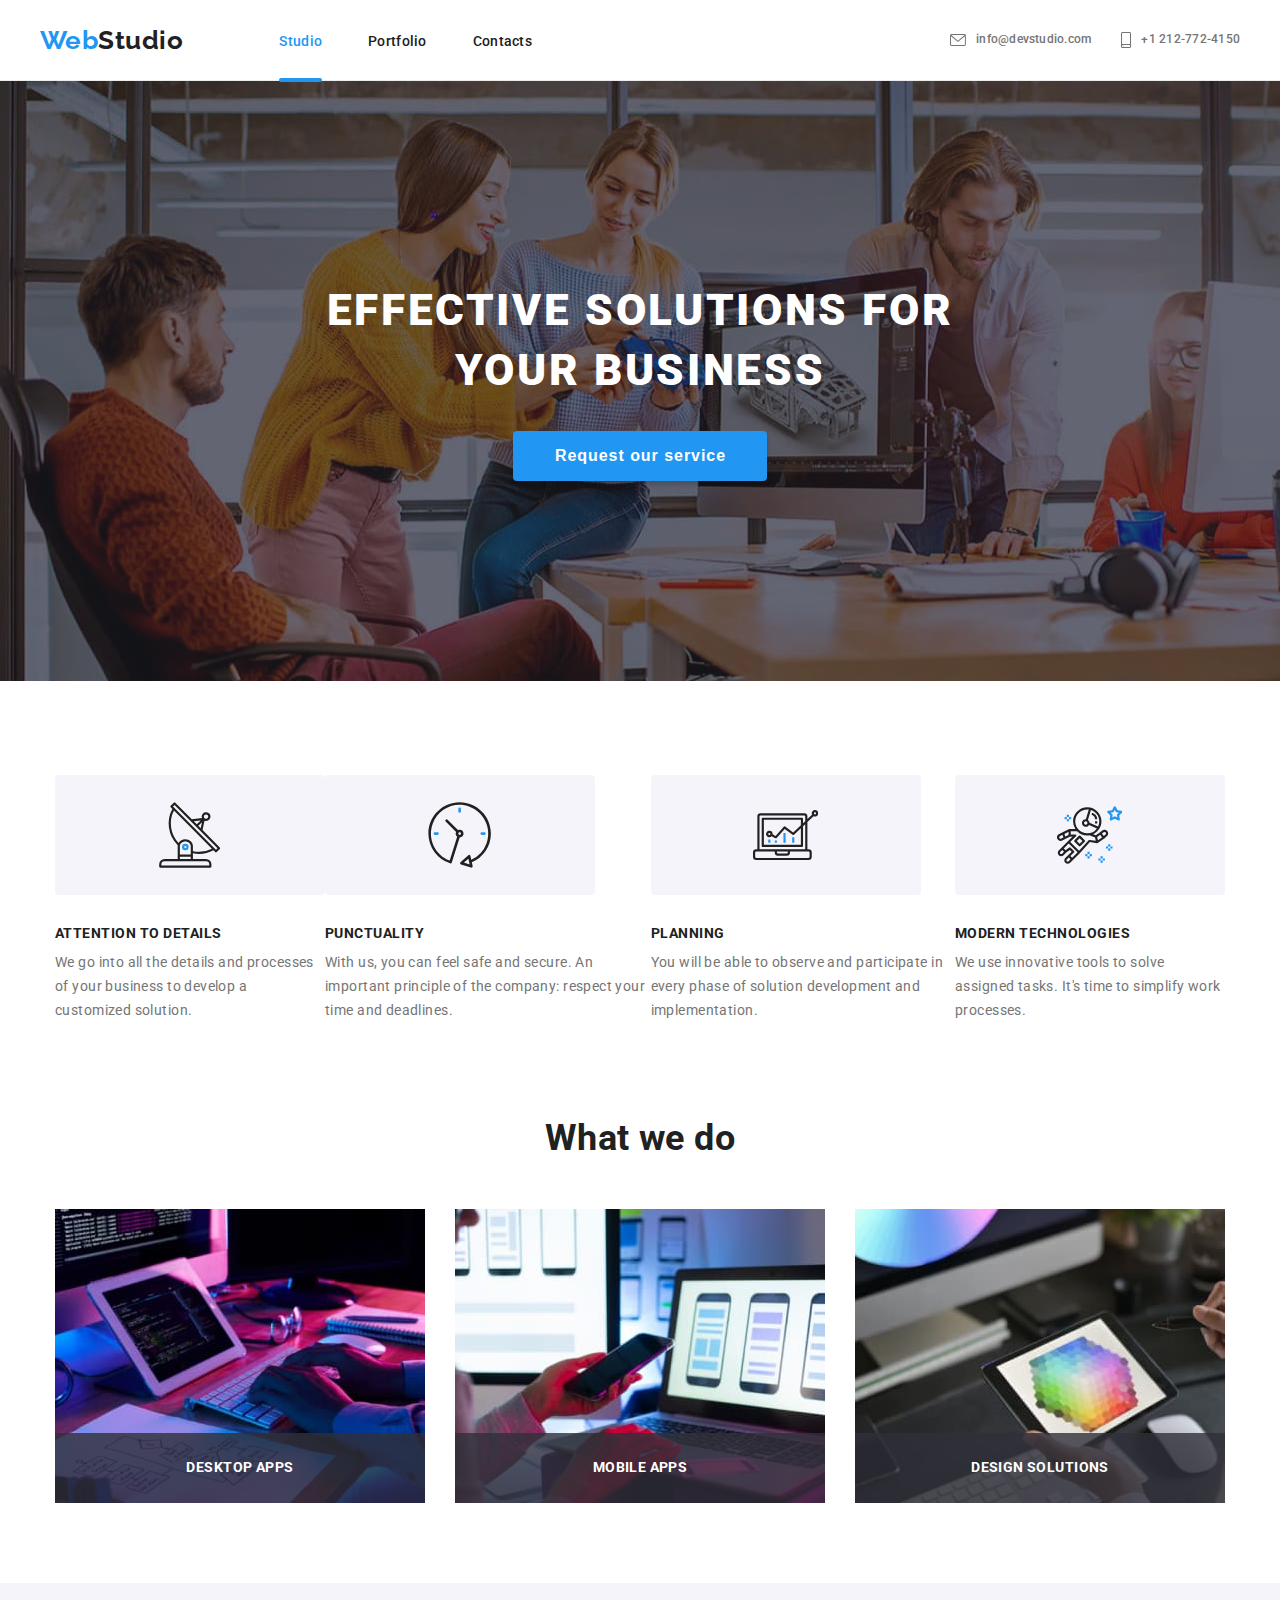
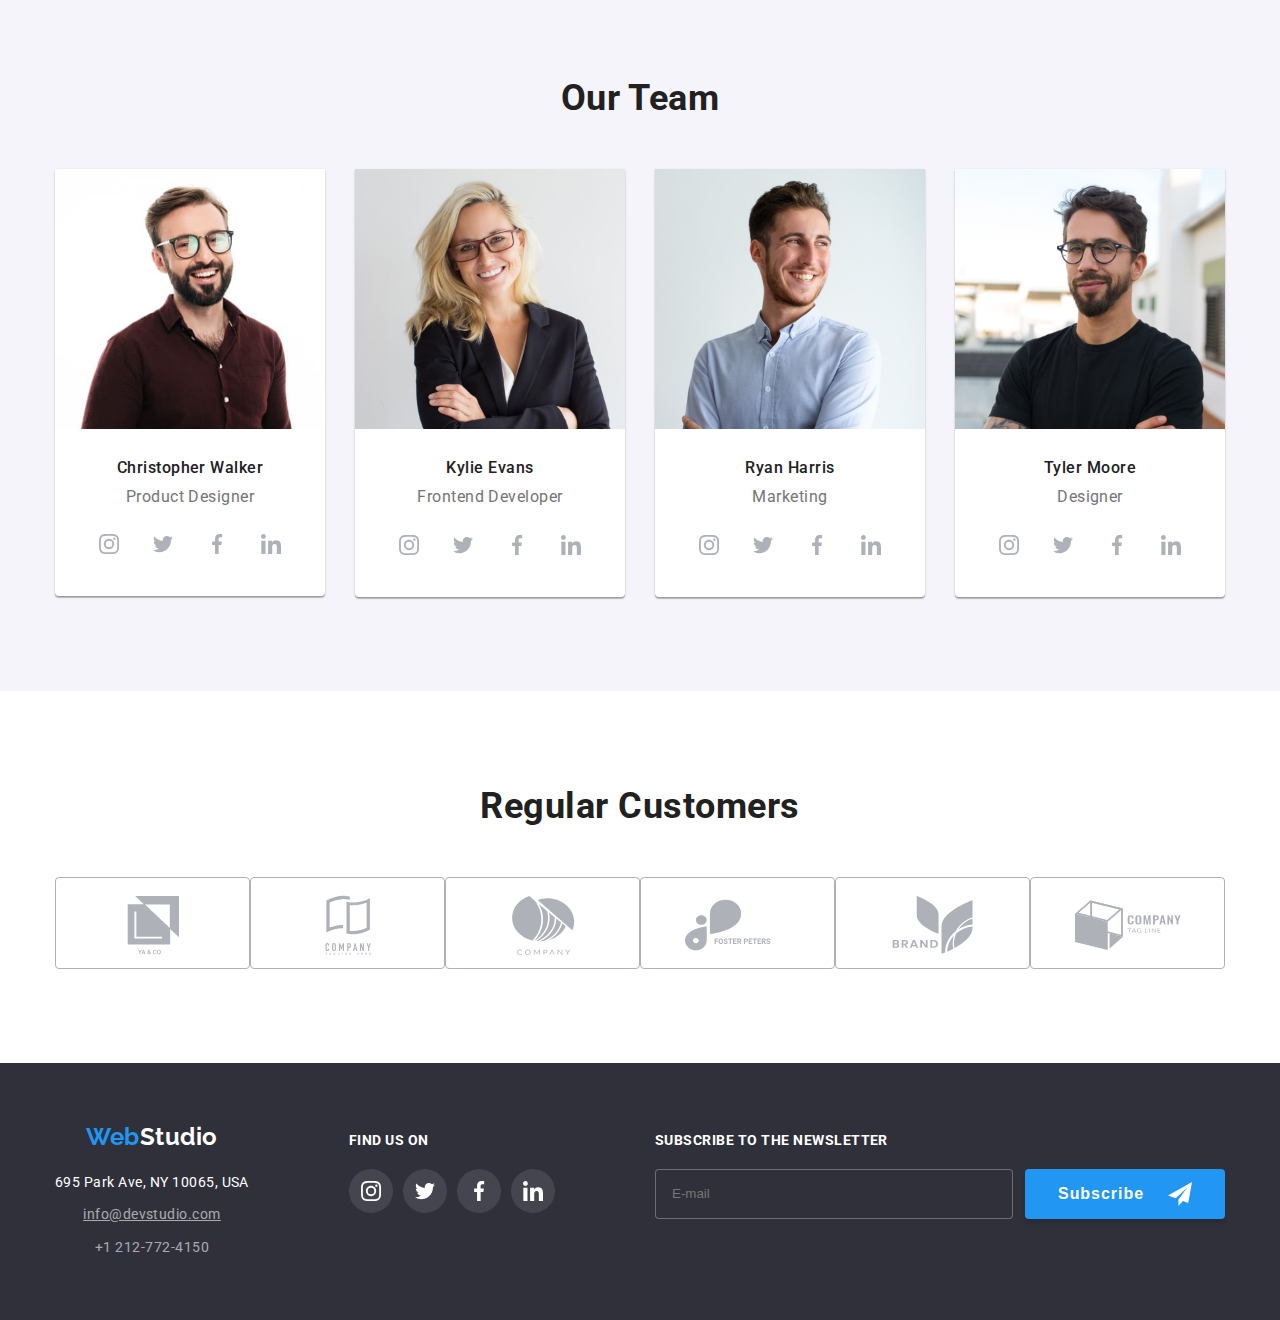
<file: index.html>
<!DOCTYPE html>
<html lang="pl">
  <head>
    <meta charset="UTF-8" />
    <meta http-equiv="X-UA-Compatible" content="IE=edge" />
    <meta name="viewport" content="width=device-width, initial-scale=1.0" />
    <link rel="preconnect" href="https://fonts.googleapis.com" />
    <link rel="preconnect" href="https://fonts.gstatic.com" crossorigin />
    <link
      rel="stylesheet"
      href="https://cdnjs.cloudflare.com/ajax/libs/modern-normalize/1.1.0/modern-normalize.min.css"
      integrity="sha512-wpPYUAdjBVSE4KJnH1VR1HeZfpl1ub8YT/NKx4PuQ5NmX2tKuGu6U/JRp5y+Y8XG2tV+wKQpNHVUX03MfMFn9Q=="
      crossorigin="anonymous"
      referrerpolicy="no-referrer"
    />
    <link
      href="https://fonts.googleapis.com/css2?family=Raleway:wght@700&family=Roboto:wght@400;500;700;900&display=swap"
      rel="stylesheet"
    />

    <title>Main page</title>
    <link rel="stylesheet" href="./css/main.min.css" />
  </head>

  <body>
    <div class="line">
      <header class="page-header display container">
        <a class="logo page-header__logo link" href="./index.html"
          ><span class="logo--accent">Web</span>Studio</a
        >
        <nav class="nav">
          <ul class="page-header__nav nav__list display">
            <li>
              <div class="nav__link--is-active">
                <a class="link nav__link" href="./index.html">Studio</a>
              </div>
            </li>
            <li>
              <a class="link nav__link" href="./portfolio.html">Portfolio</a>
            </li>
            <li>
              <a class="link nav__link" href="#">Contacts</a>
            </li>
          </ul>
        </nav>

        <div class="contacts display page-header__contacts">
          <div>
            <a
              class="contacts__link display link"
              href="mailto:info@devstudio.com"
            >
              <svg class="icon" width="16" height="12">
                <use href="./images/icon.svg#icon-envelope"></use>
              </svg>
              info@devstudio.com</a
            >
          </div>
          <div>
            <a class="contacts__link display link" href="tel:+12127724150">
              <svg class="icon" width="10" height="16">
                <use href="./images/icon.svg#icon-smartphone"></use>
              </svg>
              +1 212-772-4150</a
            >
          </div>
        </div>
      </header>
    </div>

    <main>
      <section class="main-photo">
        <h1 class="main-photo__title">
          EFFECTIVE SOLUTIONS FOR <br />
          YOUR BUSINESS
        </h1>

        <button data-modal-open class="button button__title" type="button">
          <span>Request our service</span>
        </button>
      </section>

      <section class="container section company-features">
        <ul class="display">
          <li>
            <div class="company-features__image">
              <svg width="65.32" height="70">
                <use href="./images/icon.svg#icon-antenna-1"></use>
              </svg>
            </div>
            <h3 class="company-features__title">ATTENTION TO DETAILS</h3>
            <p class="company-features__description">
              We go into all the details and processes of your business to
              develop a customized solution.
            </p>
          </li>
          <li>
            <div class="company-features__image">
              <svg width="65.32" height="70">
                <use href="./images/icon.svg#icon-clock-1"></use>
              </svg>
            </div>
            <h3 class="company-features__title">PUNCTUALITY</h3>
            <p class="company-features__description">
              With us, you can feel safe and secure. An important principle of
              the company: respect your time and deadlines.
            </p>
          </li>
          <li>
            <div class="company-features__image">
              <svg width="65.32" height="70">
                <use href="./images/icon.svg#icon-diagram-1"></use>
              </svg>
            </div>
            <h3 class="company-features__title">PLANNING</h3>
            <p class="company-features__description">
              You will be able to observe and participate in every phase of
              solution development and implementation.
            </p>
          </li>
          <li>
            <div class="company-features__image">
              <svg width="65.32" height="70">
                <use href="./images/icon.svg#icon-astronaut-1"></use>
              </svg>
            </div>
            <h3 class="company-features__title">MODERN TECHNOLOGIES</h3>
            <p class="company-features__description">
              We use innovative tools to solve assigned tasks. It's time to
              simplify work processes.
            </p>
          </li>
        </ul>
      </section>

      <section class="container section specializations">
        <h2 class="section-heading">What we do</h2>
        <ul class="display">
          <li>
            <div class="specializations__item">
              <img
                src="./images/mainpage/image-1.jpg"
                alt="programista kodujący przy swoim biurku"
                width="370"
                height="294"
              />
              <p class="specializations__description">desktop apps</p>
            </div>
          </li>
          <li>
            <div class="specializations__item">
              <img
                src="./images/mainpage/image-2.jpg"
                alt="programista wybierający interfejs aplikacji mobilnej"
                width="370"
                height="294"
              />
              <p class="specializations__description">mobile apps</p>
            </div>
          </li>
          <li>
            <div class="specializations__item">
              <img
                src="./images/mainpage/image-3.jpg"
                alt="programista wybierający kolor z palety barw"
                width="370"
                height="294"
              />
              <p class="specializations__description">design solutions</p>
            </div>
          </li>
        </ul>
      </section>

      <section class="worker section">
        <div class="container">
          <h2 class="section-heading">Our Team</h2>
          <ul class="display">
            <li>
              <figure class="worker__specyfication">
                <img
                  src="./images/mainpage/photo-1.jpg"
                  alt="zdjęcie przedstawiające Johna Doe"
                  width="270"
                  height="260"
                />
                <figcaption class="worker__description">
                  <h4 class="worker__name">Christopher Walker</h4>
                  <p class="worker__position">Product Designer</p>
                  <ul class="social-contacts worker__social-contacts">
                    <li class="social-contacts__item">
                      <a href="#">
                        <svg class="social-icon" width="44" height="44">
                          <use href="./images/icon.svg#icon-instagram"></use>
                        </svg>
                      </a>
                    </li>
                    <li class="social-contacts__item">
                      <a href="#">
                        <svg class="social-icon" width="44" height="44">
                          <use href="./images/icon.svg#icon-twitter"></use>
                        </svg>
                      </a>
                    </li>
                    <li class="social-contacts__item">
                      <a href="#">
                        <svg class="social-icon" width="44" height="44">
                          <use href="./images/icon.svg#icon-facebook"></use>
                        </svg>
                      </a>
                    </li>
                    <li class="social-contacts__item">
                      <a href="#">
                        <svg class="social-icon" width="44" height="44">
                          <use href="./images/icon.svg#icon-linkedin"></use>
                        </svg>
                      </a>
                    </li>
                  </ul>
                </figcaption>
              </figure>
            </li>
            <li>
              <figure class="worker__specyfication">
                <img
                  src="./images/mainpage/photo-2.jpg"
                  alt="zdjęcie przedstawiające Johna Doe"
                  width="270"
                  height="260"
                />
                <figcaption class="worker__description">
                  <h4 class="worker__name">Kylie Evans</h4>
                  <p class="worker__position">Frontend Developer</p>
                  <ul class="social-contacts worker__social-contacts">
                    <li class="social-contacts__item">
                      <a href="#">
                        <svg class="social-icon" width="44" height="44">
                          <use href="./images/icon.svg#icon-instagram"></use>
                        </svg>
                      </a>
                    </li>
                    <li class="social-contacts__item">
                      <a href="#">
                        <svg class="social-icon" width="44" height="44">
                          <use href="./images/icon.svg#icon-twitter"></use>
                        </svg>
                      </a>
                    </li>
                    <li class="social-contacts__item">
                      <a href="#">
                        <svg class="social-icon" width="44" height="44">
                          <use href="./images/icon.svg#icon-facebook"></use>
                        </svg>
                      </a>
                    </li>
                    <li class="social-contacts__item">
                      <a href="#">
                        <svg class="social-icon" width="44" height="44">
                          <use href="./images/icon.svg#icon-linkedin"></use>
                        </svg>
                      </a>
                    </li>
                  </ul>
                </figcaption>
              </figure>
            </li>
            <li>
              <figure class="worker__specyfication">
                <img
                  src="./images/mainpage/photo-3.jpg"
                  alt="zdjęcie przedstawiające Johna Doe"
                  width="270"
                  height="260"
                />
                <figcaption class="worker__description">
                  <h4 class="worker__name">Ryan Harris</h4>
                  <p class="worker__position">Marketing</p>
                  <ul class="social-contacts worker__social-contacts">
                    <li class="social-contacts__item">
                      <a href="#">
                        <svg class="social-icon" width="44" height="44">
                          <use href="./images/icon.svg#icon-instagram"></use>
                        </svg>
                      </a>
                    </li>
                    <li class="social-contacts__item">
                      <a href="#">
                        <svg class="social-icon" width="44" height="44">
                          <use href="./images/icon.svg#icon-twitter"></use>
                        </svg>
                      </a>
                    </li>
                    <li class="social-contacts__item">
                      <a href="#">
                        <svg class="social-icon" width="44" height="44">
                          <use href="./images/icon.svg#icon-facebook"></use>
                        </svg>
                      </a>
                    </li>
                    <li class="social-contacts__item">
                      <a href="#">
                        <svg class="social-icon" width="44" height="44">
                          <use href="./images/icon.svg#icon-linkedin"></use>
                        </svg>
                      </a>
                    </li>
                  </ul>
                </figcaption>
              </figure>
            </li>
            <li>
              <figure class="worker__specyfication">
                <img
                  src="./images/mainpage/photo-4.jpg"
                  alt="zdjęcie przedstawiające Johna Doe"
                  width="270"
                  height="260"
                />
                <figcaption class="worker__description">
                  <h4 class="worker__name">Tyler Moore</h4>
                  <p class="worker__position">Designer</p>
                  <ul class="social-contacts worker__social-contacts">
                    <li class="social-contacts__item">
                      <a href="#">
                        <svg class="social-icon" width="44" height="44">
                          <use href="./images/icon.svg#icon-instagram"></use>
                        </svg>
                      </a>
                    </li>
                    <li class="social-contacts__item">
                      <a href="#">
                        <svg class="social-icon" width="44" height="44">
                          <use href="./images/icon.svg#icon-twitter"></use>
                        </svg>
                      </a>
                    </li>
                    <li class="social-contacts__item">
                      <a href="#">
                        <svg class="social-icon" width="44" height="44">
                          <use href="./images/icon.svg#icon-facebook"></use>
                        </svg>
                      </a>
                    </li>
                    <li class="social-contacts__item">
                      <a href="#">
                        <svg class="social-icon" width="44" height="44">
                          <use href="./images/icon.svg#icon-linkedin"></use>
                        </svg>
                      </a>
                    </li>
                  </ul>
                </figcaption>
              </figure>
            </li>
          </ul>
        </div>
      </section>
    </main>

    <section class="customs container section">
      <h2 class="section-heading">Regular Customers</h2>
      <ul class="display">
        <li class="customs__item">
          <a class="customs__link" href="#">
            <svg class="customs__icon" width="106" height="60">
              <use href="./images/icon.svg#icon-klient1"></use>
            </svg>
          </a>
        </li>
        <li class="customs__item">
          <a class="customs__link" href="#">
            <svg class="customs__icon" width="106" height="60">
              <use href="./images/icon.svg#icon-klient2"></use>
            </svg>
          </a>
        </li>
        <li class="customs__item">
          <a class="customs__link" href="#">
            <svg class="customs__icon" width="106" height="60">
              <use href="./images/icon.svg#icon-klient3"></use>
            </svg>
          </a>
        </li>
        <li class="customs__item">
          <a class="customs__link" href="#">
            <svg class="customs__icon" width="106" height="60">
              <use href="./images/icon.svg#icon-klient4"></use>
            </svg>
          </a>
        </li>
        <li class="customs__item">
          <a class="customs__link" href="#">
            <svg class="customs__icon" width="106" height="60">
              <use href="./images/icon.svg#icon-klient5"></use>
            </svg>
          </a>
        </li>
        <li class="customs__item">
          <a class="customs__link" href="#">
            <svg class="customs__icon" width="106" height="60">
              <use href="./images/icon.svg#icon-klient6"></use>
            </svg>
          </a>
        </li>
      </ul>
    </section>

    <div class="page-footer">
      <footer class="container page-footer__layout">
        <div class="contats-details">
          <a class="logo page-footer__logo" href="./index.html"
            ><span class="logo--accent">Web</span>Studio</a
          >

          <address class="address">
            <p class="address__item address__item--text">
              695 Park Ave, NY 10065, USA
            </p>

            <a
              class="link address__item address__item--link address__item--underline"
              href="mailto:info@devstudio.com"
              >info@devstudio.com</a
            >

            <a
              class="link address__item address__item--link"
              href="tel:+12127724150"
              >+1 212-772-4150</a
            >
          </address>
        </div>

        <section class="page-footer__social">
          <p class="page-footer__heading">find us on</p>
          <ul class="social-contacts">
            <li class="social-contacts__item social-contacts__item--bordered">
              <a href="#">
                <svg
                  class="social-icon social-icon--white"
                  width="44"
                  height="44"
                >
                  <use href="./images/icon.svg#icon-instagram"></use>
                </svg>
              </a>
            </li>
            <li class="social-contacts__item social-contacts__item--bordered">
              <a href="#">
                <svg
                  class="social-icon social-icon--white"
                  width="44"
                  height="44"
                >
                  <use href="./images/icon.svg#icon-twitter"></use>
                </svg>
              </a>
            </li>
            <li class="social-contacts__item social-contacts__item--bordered">
              <a href="#">
                <svg
                  class="social-icon social-icon--white"
                  width="44"
                  height="44"
                >
                  <use href="./images/icon.svg#icon-facebook"></use>
                </svg>
              </a>
            </li>
            <li class="social-contacts__item social-contacts__item--bordered">
              <a href="#">
                <svg
                  class="social-icon social-icon--white"
                  width="44"
                  height="44"
                >
                  <use href="./images/icon.svg#icon-linkedin"></use>
                </svg>
              </a>
            </li>
          </ul>
        </section>

        <section class="subscribe-newsletter page-footer__subscribe-newsletter">
          <p class="page-footer__heading">subscribe to the newsletter</p>
          <form class="subscribe-newsletter__form">
            <label class="form-input">
              <input
                class="form-input__email"
                type="email"
                name="email"
                placeholder="E-mail"
              />
            </label>
            <button class="button subscribe-newsletter__button" type="submit">
              <span>Subscribe</span>
              <svg class="button__icon" width="24" height="24">
                <use href="./images/icon.svg#icon-icon-send"></use>
              </svg>
            </button>
          </form>
        </section>
      </footer>
    </div>

    <div class="backdrop is-hidden" data-modal>
      <div class="modal">
        <button type="button" class="modal__close-btn" data-modal-close>
          X
        </button>
        <div class="form">
          <p class="form__title">Zostaw swoje dane w formularzu poniżej</p>
          <form class="form__data">
            <label class="form__item">
              <span class="form__item-title">Imie</span>
              <input class="form__item-input" type="text" name="username" />
              <svg class="form__item-icon">
                <use href="./images/icon.svg#icon-person-black-18dp-1"></use>
              </svg>
            </label>
            <label class="form__item"
              ><span class="form__item-title">Telefon</span>
              <input class="form__item-input" type="tel" name="phoneNumber" />
              <svg class="form__item-icon">
                <use href="./images/icon.svg#icon-phone-black-18dp-1"></use>
              </svg>
            </label>
            <label class="form__item"
              ><span class="form__item-title">Email</span>
              <input class="form__item-input" type="email" name="email" />
              <svg class="form__item-icon">
                <use href="./images/icon.svg#icon-email-black-18dp-1"></use>
              </svg>
            </label>
            <label class="form__item"
              ><span class="form__item-title">Komentarz</span>
              <textarea
                class="form__item-textarea"
                rows="7"
                name="comment"
                placeholder="Wprowadź tekst"
              ></textarea>
            </label>
            <div class="privacy-statement">
              <input
                class="hidden-checkbox privacy-statement__checkbox"
                id="privacy-policy-statement"
                type="checkbox"
                name="accept"
                value="accept"
              />

              <label
                for="privacy-policy-statement"
                class="privacy-statement__text"
              >
                Oświadczam iż akceptuję
                <a
                  class="privacy-statement__text privacy-statement__text--link"
                  href="#"
                >
                  Regulamin</a
                >
                i
                <a
                  class="privacy-statement__text privacy-statement__text--link"
                  href="#"
                >
                  Politykę Prywatności.</a
                >
              </label>
            </div>
            <button class="button form__button" type="submit">
              <span>Wyślij</span>
            </button>
          </form>
        </div>
      </div>
    </div>

    <script src="./js/modal.js"></script>
  </body>
</html>
</file>
<file: css/main.min.css>
body {
  font-family: "Roboto", "Raleway", sans-serif;
  letter-spacing: 0.03em;
  color: #212121;
  margin: 0 auto;
}

*,
*::before,
*::after {
  -webkit-box-sizing: border-box;
          box-sizing: border-box;
  margin: 0;
  padding: 0;
}

.container {
  min-width: 320px;
  max-width: 1200px;
  padding-left: 15px;
  padding-right: 15px;
  margin-left: auto;
  margin-right: auto;
}

.section {
  padding-top: 60px;
  padding-bottom: 60px;
}

@media screen and (min-width: 1200px) {
  .body {
    width: 1600px;
  }
  .section {
    padding-top: 94px;
    padding-bottom: 94px;
  }
}
.display {
  display: -webkit-box;
  display: -ms-flexbox;
  display: flex;
  -webkit-box-pack: justify;
      -ms-flex-pack: justify;
          justify-content: space-between;
  list-style: none;
  -webkit-box-align: center;
      -ms-flex-align: center;
          align-items: center;
}
.display--wrap {
  display: wrap;
}

.display-column {
  display: -webkit-box;
  display: -ms-flexbox;
  display: flex;
  -webkit-box-orient: vertical;
  -webkit-box-direction: normal;
      -ms-flex-direction: column;
          flex-direction: column;
  gap: 30px;
  list-style: none;
  -webkit-box-pack: center;
      -ms-flex-pack: center;
          justify-content: center;
}

.display-wrap {
  display: -webkit-box;
  display: -ms-flexbox;
  display: flex;
  gap: 30px;
  -ms-flex-wrap: wrap;
      flex-wrap: wrap;
  list-style: none;
}

.icon {
  fill: currentColor;
}

img {
  display: block;
  max-width: 100%;
  height: auto;
}

.line {
  border-bottom-width: 1px;
  border-bottom-style: solid;
  border-bottom-color: #ececec;
}

.page-header {
  background-color: #ffffff;
  padding-top: 10px;
  padding-bottom: 10px;
  min-height: 60px;
}
.page-header__logo {
  color: inherit;
}
.page-header__nav {
  margin-left: 93px;
}
.page-header__contacts {
  margin-left: 415px;
}

@media screen and (max-width: 767px), (min-width: 1199px) {
  .menu-768-to-1199 {
    display: none;
  }
}
@media screen and (max-width: 1199px) {
  .menu-up-1200 {
    display: none;
  }
}
@media screen and (min-width: 768px) {
  .menu-to-767 {
    display: none;
  }
  .page-header {
    padding: 0;
    height: 80px;
  }
}
@media screen and (min-width: 1200px) {
  .menu-up-1200 {
    display: -webkit-box;
    display: -ms-flexbox;
    display: flex;
    -webkit-box-pack: start;
        -ms-flex-pack: start;
            justify-content: flex-start;
    -webkit-box-align: center;
        -ms-flex-align: center;
            align-items: center;
  }
  .page-header__contacts {
    gap: 30px;
  }
}
@media screen and (min-width: 768px) and (max-width: 1199px) {
  .menu-768-to-1199 {
    display: -webkit-box;
    display: -ms-flexbox;
    display: flex;
    -webkit-box-pack: justify;
        -ms-flex-pack: justify;
            justify-content: space-between;
    -webkit-box-align: center;
        -ms-flex-align: center;
            align-items: center;
    padding-left: 15px;
    padding-right: 15px;
  }
  .page-header__nav {
    margin-left: 0px;
  }
  .page-header__contacts {
    margin-left: 0px;
  }
}
.logo {
  font-family: "Raleway";
  font-weight: 700;
  font-size: 24px;
  line-height: 1.17;
  text-decoration: none;
  -webkit-transition: color 250ms cubic-bezier(0.4, 0, 0.2, 1);
  transition: color 250ms cubic-bezier(0.4, 0, 0.2, 1);
  color: inherit;
}
.logo--accent {
  color: #2196f3;
}

@media screen and (min-width: 1200px) {
  .logo {
    font-size: 26px;
    line-height: 1.16;
  }
}
.nav__list {
  gap: 46px;
}
.nav__link {
  font-weight: 500;
  font-size: 14px;
  line-height: 1.17;
  letter-spacing: 0.02em;
  color: inherit;
  -webkit-transition: color 250ms cubic-bezier(0.4, 0, 0.2, 1);
  transition: color 250ms cubic-bezier(0.4, 0, 0.2, 1);
}
.nav__link--is-active {
  color: #2196f3;
  position: relative;
}
.nav__link--is-active::after {
  content: "";
  position: absolute;
  background: #2196f3;
  border-radius: 2px;
  width: 100%;
  height: 4px;
  margin-top: 28px;
  display: block;
}

@media screen and (min-width: 768px) and (max-width: 1199px) {
  .nav__list {
    gap: 60px;
  }
}
.link {
  text-decoration: none;
  color: inherit;
}
.link:focus, .link:hover {
  color: #2196f3;
}

.contacts__link {
  font-weight: 500;
  font-size: 12px;
  line-height: 1.16;
  letter-spacing: 0.02em;
  color: #757575;
  -webkit-box-align: center;
      -ms-flex-align: center;
          align-items: center;
  gap: 10px;
  -webkit-transition: color 250ms cubic-bezier(0.4, 0, 0.2, 1);
  transition: color 250ms cubic-bezier(0.4, 0, 0.2, 1);
}

@media screen and (max-width: 767px) {
  .contacts {
    display: none;
  }
}
@media screen and (min-width: 768px) and (max-width: 1199px) {
  .contacts {
    -webkit-box-pack: start;
        -ms-flex-pack: start;
            justify-content: flex-start;
    -webkit-box-orient: vertical;
    -webkit-box-direction: normal;
        -ms-flex-direction: column;
            flex-direction: column;
    -webkit-box-align: start;
        -ms-flex-align: start;
            align-items: start;
    gap: 10px;
  }
  .contacts__link {
    gap: 8px;
  }
}
.main-photo {
  display: block;
  margin: 0 auto;
  text-align: center;
  background-repeat: no-repeat;
  background-size: cover;
  width: 100%;
  background-image: -webkit-gradient(linear, left top, left bottom, from(rgba(47, 48, 58, 0.4)), to(rgba(47, 48, 58, 0.4))), url(../../images/mainpage/main-big-photo-480-400-1x.jpg);
  background-image: linear-gradient(rgba(47, 48, 58, 0.4), rgba(47, 48, 58, 0.4)), url(../../images/mainpage/main-big-photo-480-400-1x.jpg);
}
.main-photo__title {
  font-weight: 900;
  font-size: 26px;
  line-height: 1.61;
  letter-spacing: 0.06em;
  color: #ffffff;
  padding: 0 auto;
  padding-bottom: 30px;
  padding-top: 118px;
}

.button__title {
  padding: 10px 41px 10px 42px;
  margin-bottom: 118px;
}

@media (min-device-pixel-ratio: 2), (-webkit-min-device-pixel-ratio: 2), (min-resolution: 192dpi), (min-resolution: 2dppx) {
  .main-photo {
    background-image: -webkit-gradient(linear, left top, left bottom, from(rgba(47, 48, 58, 0.4)), to(rgba(47, 48, 58, 0.4))), url(../../images/mainpage/main-big-photo-480-400@2x.jpg);
    background-image: linear-gradient(rgba(47, 48, 58, 0.4), rgba(47, 48, 58, 0.4)), url(../../images/mainpage/main-big-photo-480-400@2x.jpg);
  }
}
@media screen and (min-width: 1200px) {
  .main-photo {
    background-image: -webkit-gradient(linear, left top, left bottom, from(rgba(47, 48, 58, 0.4)), to(rgba(47, 48, 58, 0.4))), url(../../images/mainpage/main-big-photo-1600-600.jpg);
    background-image: linear-gradient(rgba(47, 48, 58, 0.4), rgba(47, 48, 58, 0.4)), url(../../images/mainpage/main-big-photo-1600-600.jpg);
  }
  .main-photo__title {
    font-size: 44px;
    line-height: 1.36;
    letter-spacing: 0.06em;
    padding-bottom: 30px;
    padding-top: 200px;
  }
  .button__title {
    margin-bottom: 200px;
  }
}
@media screen and (min-device-pixel-ratio: 2), (-webkit-min-device-pixel-ratio: 2), (min-resolution: 192dpi), (min-resolution: 2dppx) {
  .main-photo {
    background-image: -webkit-gradient(linear, left top, left bottom, from(rgba(47, 48, 58, 0.4)), to(rgba(47, 48, 58, 0.4))), url(../../images/mainpage/main-big-photo-1600-600@2x.jpg);
    background-image: linear-gradient(rgba(47, 48, 58, 0.4), rgba(47, 48, 58, 0.4)), url(../../images/mainpage/main-big-photo-1600-600@2x.jpg);
  }
}
@media screen and (min-width: 768px) and (max-width: 1199px) {
  .main-photo {
    background-image: -webkit-gradient(linear, left top, left bottom, from(rgba(47, 48, 58, 0.4)), to(rgba(47, 48, 58, 0.4))), url(../../images/mainpage/main-big-photo-768-400.jpg);
    background-image: linear-gradient(rgba(47, 48, 58, 0.4), rgba(47, 48, 58, 0.4)), url(../../images/mainpage/main-big-photo-768-400.jpg);
  }
}
@media screen and (min-device-pixel-ratio: 2), (-webkit-min-device-pixel-ratio: 2), (min-resolution: 192dpi), (min-resolution: 2dppx) {
  .main-photo {
    background-image: -webkit-gradient(linear, left top, left bottom, from(rgba(47, 48, 58, 0.4)), to(rgba(47, 48, 58, 0.4))), url(../../images/mainpage/main-big-photo-768-400@2x.jpg);
    background-image: linear-gradient(rgba(47, 48, 58, 0.4), rgba(47, 48, 58, 0.4)), url(../../images/mainpage/main-big-photo-768-400@2x.jpg);
  }
}
@media screen and (max-width: 1199px) {
  .main-photo__title {
    font-size: 26px;
    line-height: 1.61;
    padding-top: 118px;
  }
  .button__title {
    margin-bottom: 118px;
  }
}
.button {
  font-weight: 700;
  font-size: 16px;
  line-height: 1.88;
  letter-spacing: 0.06em;
  color: #ffffff;
  background-color: #2196f3;
  -webkit-box-shadow: 0px 4px 4px rgba(0, 0, 0, 0.15);
          box-shadow: 0px 4px 4px rgba(0, 0, 0, 0.15);
  border-radius: 4px;
  outline: none;
  cursor: pointer;
  border: none;
}
.button__icon {
  margin-left: 24px;
  margin-bottom: 13px;
  margin-top: 13px;
}
.button:hover, .button:focus {
  cursor: pointer;
}

.company-features {
  background-color: #ffffff;
}
.company-features__title {
  font-weight: 700;
  font-size: 14px;
  line-height: 1.17;
  margin-bottom: 10px;
  margin-top: 30px;
}
.company-features__description {
  font-size: 14px;
  line-height: 1.71;
  letter-spacing: 0.03em;
  color: #757575;
}
.company-features__image {
  display: -webkit-box;
  display: -ms-flexbox;
  display: flex;
  background-color: #f5f4fa;
  border-radius: 4px;
  min-height: 120px;
  -webkit-box-pack: center;
      -ms-flex-pack: center;
          justify-content: center;
  -webkit-box-align: center;
      -ms-flex-align: center;
          align-items: center;
}

@media screen and (max-width: 767px) {
  .company-features__title {
    text-align: center;
  }
}
@media screen and (min-width: 768px) and (max-width: 1199px) {
  .company-features {
    padding-bottom: 45px;
  }
  .company-features__list {
    display: -webkit-box;
    display: -ms-flexbox;
    display: flex;
    -ms-flex-wrap: wrap;
        flex-wrap: wrap;
    -webkit-box-orient: horizontal;
    -webkit-box-direction: normal;
        -ms-flex-direction: row;
            flex-direction: row;
  }
  .company-features__item {
    -ms-flex-preferred-size: calc((100% - 30px) / 2);
        flex-basis: calc((100% - 30px) / 2);
  }
}
@media screen and (min-width: 1200px) {
  .company-features__list {
    -webkit-box-orient: horizontal;
    -webkit-box-direction: normal;
        -ms-flex-direction: row;
            flex-direction: row;
    gap: 30px;
  }
  .company-features__image {
    width: 270px;
  }
}
.specializations {
  padding-top: 0px;
  padding-bottom: 80px;
}
.specializations__list-item {
  -ms-flex-preferred-size: calc((100% - 60px) / 3);
      flex-basis: calc((100% - 60px) / 3);
}
.specializations__item {
  position: relative;
  width: 100%;
}
.specializations__description {
  position: absolute;
  bottom: 0;
  left: 0;
  width: 100%;
  min-height: 70px;
  font-weight: 700;
  font-size: 14px;
  line-height: 1.14;
  letter-spacing: 0.03em;
  text-transform: uppercase;
  background-color: rgba(47, 48, 58, 0.8);
  color: #ffffff;
  display: -webkit-box;
  display: -ms-flexbox;
  display: flex;
  -webkit-box-align: center;
      -ms-flex-align: center;
          align-items: center;
  -webkit-box-pack: center;
      -ms-flex-pack: center;
          justify-content: center;
  z-index: 1;
}

@media screen and (max-width: 1199px) {
  .specializations {
    display: none;
  }
}
.section-heading {
  font-weight: 700;
  font-size: 28px;
  line-height: 1.17;
  padding-bottom: 30px;
  text-align: center;
}

@media screen and (min-width: 1200px) {
  .section-heading {
    font-size: 36px;
    line-height: 1.17;
    padding-bottom: 50px;
  }
}
.worker {
  background-color: #f5f4fa;
}
.worker__item {
  max-width: 450px;
  max-height: 622px;
}
.worker__list {
  display: -webkit-box;
  display: -ms-flexbox;
  display: flex;
  -ms-flex-wrap: wrap;
      flex-wrap: wrap;
  gap: 30px;
  -webkit-box-pack: center;
      -ms-flex-pack: center;
          justify-content: center;
  list-style: none;
}
.worker__specyfication {
  background-color: #ffffff;
  -webkit-box-shadow: 0px 1px 3px rgba(0, 0, 0, 0.12), 0px 1px 1px rgba(0, 0, 0, 0.14), 0px 2px 1px rgba(0, 0, 0, 0.2);
          box-shadow: 0px 1px 3px rgba(0, 0, 0, 0.12), 0px 1px 1px rgba(0, 0, 0, 0.14), 0px 2px 1px rgba(0, 0, 0, 0.2);
  border-radius: 0px 0px 4px 4px;
}
.worker__description {
  display: block;
  text-align: center;
  margin: 0 auto;
}
.worker__name {
  font-weight: 500;
  font-size: 16px;
  line-height: 1.17;
  padding-top: 30px;
  padding-bottom: 10px;
}
.worker__position {
  font-size: 16px;
  line-height: 1.17;
  padding-bottom: 16px;
  color: #757575;
}
.worker__social-contacts {
  padding-bottom: 24px;
}

@media screen and (min-width: 768px) and (max-width: 1199px) {
  .worker__item {
    -ms-flex-preferred-size: calc((100% - 30px) / 2);
        flex-basis: calc((100% - 30px) / 2);
  }
}
@media screen and (min-width: 1200px) {
  .worker__item {
    -ms-flex-preferred-size: calc((100% - 90px) / 4);
        flex-basis: calc((100% - 90px) / 4);
  }
  .worker__social-contacts {
    padding-bottom: 30px;
  }
}
.social-contacts {
  display: -webkit-box;
  display: -ms-flexbox;
  display: flex;
  -webkit-box-pack: center;
      -ms-flex-pack: center;
          justify-content: center;
  gap: 10px;
  list-style: none;
}
.social-contacts__item--bordered {
  border-radius: 50%;
  background-color: rgba(255, 255, 255, 0.1);
}
.social-contacts__item > a {
  display: -webkit-box;
  display: -ms-flexbox;
  display: flex;
  -webkit-transition: background-color 250ms cubic-bezier(0.4, 0, 0.2, 1);
  transition: background-color 250ms cubic-bezier(0.4, 0, 0.2, 1);
  border-radius: 50%;
}
.social-contacts__item > a:focus, .social-contacts__item > a:hover {
  background-color: #2196f3;
  cursor: pointer;
  border-radius: 50%;
  outline: none;
}
.social-contacts__item > a:focus svg, .social-contacts__item > a:focus svg, .social-contacts__item > a:hover svg, .social-contacts__item > a:hover svg {
  fill: #ffffff;
}

.social-icon {
  fill: #afb1b8;
  padding: 12px;
  -webkit-transition: fill 250ms cubic-bezier(0.4, 0, 0.2, 1);
  transition: fill 250ms cubic-bezier(0.4, 0, 0.2, 1);
}
.social-icon--white {
  fill: #ffffff;
}

.customs {
  background-color: #ffffff;
}
.customs__item {
  width: 170px;
  height: 92px;
  border: 1px solid #afb1b8;
  border-radius: 4px;
  -webkit-transition: border 250ms cubic-bezier(0.4, 0, 0.2, 1);
  transition: border 250ms cubic-bezier(0.4, 0, 0.2, 1);
  -ms-flex-preferred-size: calc((100% - 30px) / 2);
      flex-basis: calc((100% - 30px) / 2);
}
.customs__item a:hover svg, .customs__item a:focus svg {
  fill: #2196f3;
  -webkit-transition: fill 250ms cubic-bezier(0.4, 0, 0.2, 1);
  transition: fill 250ms cubic-bezier(0.4, 0, 0.2, 1);
}
.customs__item:hover, .customs__item:focus-within {
  cursor: pointer;
  border-color: #2196f3;
}
.customs__link {
  display: -webkit-box;
  display: -ms-flexbox;
  display: flex;
  -webkit-box-pack: center;
      -ms-flex-pack: center;
          justify-content: center;
  -webkit-box-align: center;
      -ms-flex-align: center;
          align-items: center;
  padding: 17px 0px 14px 0px;
  width: 100%;
}
.customs__link:focus {
  outline: none;
}
.customs__icon {
  fill: #afb1b8;
}

@media screen and (min-width: 768px) and (max-width: 1199px) {
  .customs__item {
    -ms-flex-preferred-size: calc((100% - 60px) / 3);
        flex-basis: calc((100% - 60px) / 3);
  }
}
@media screen and (min-width: 1200px) {
  .customs__item {
    -ms-flex-preferred-size: calc((100% - 150px) / 5);
        flex-basis: calc((100% - 150px) / 5);
  }
  .customs__display {
    -ms-flex-wrap: nowrap;
        flex-wrap: nowrap;
  }
}
.page-footer {
  background-color: #2f303a;
}
.page-footer__layout {
  display: -webkit-box;
  display: -ms-flexbox;
  display: flex;
  -webkit-box-orient: vertical;
  -webkit-box-direction: normal;
      -ms-flex-direction: column;
          flex-direction: column;
  text-align: center;
  -webkit-box-pack: center;
      -ms-flex-pack: center;
          justify-content: center;
  padding-top: 60px;
  padding-bottom: 60px;
}
.page-footer__logo {
  color: #ffffff;
}
.page-footer__social {
  padding-top: 60px;
}
.page-footer__heading {
  text-transform: uppercase;
  color: #ffffff;
  font-weight: 700;
  font-size: 14px;
  line-height: 1.14;
  padding-bottom: 20px;
}
.page-footer__subscribe-newsletter {
  padding-top: 60px;
}

@media screen and (min-width: 768px) and (max-width: 1199px) {
  .page-footer__layout {
    -webkit-box-orient: horizontal;
    -webkit-box-direction: normal;
        -ms-flex-direction: row;
            flex-direction: row;
    -webkit-box-align: baseline;
        -ms-flex-align: baseline;
            align-items: baseline;
    -ms-flex-wrap: wrap;
        flex-wrap: wrap;
    -webkit-box-pack: justify;
        -ms-flex-pack: justify;
            justify-content: space-between;
    gap: 144px;
  }
  .page-footer__social {
    padding-top: 0px;
    margin-right: 74px;
  }
  .page-footer__subscribe-newsletter {
    margin: 0 auto;
    margin-top: -144px;
  }
  .contacts-details {
    margin-left: 61px;
  }
}
@media screen and (min-width: 1200px) {
  .page-footer__layout {
    -webkit-box-orient: horizontal;
    -webkit-box-direction: normal;
        -ms-flex-direction: row;
            flex-direction: row;
    -webkit-box-pack: justify;
        -ms-flex-pack: justify;
            justify-content: space-between;
    -webkit-box-align: baseline;
        -ms-flex-align: baseline;
            align-items: baseline;
  }
  .page-footer__logo {
    font-size: 24px;
    line-height: 1.16;
  }
  .page-footer__social {
    padding-top: 0px;
    text-align: start;
  }
  .page-footer__subscribe-newsletter {
    padding-top: 0px;
  }
  .contacts-details {
    text-align: start;
  }
}
.address {
  padding-top: 20px;
}
.address__item {
  font-size: 14px;
  line-height: 1.71;
}
.address__item--text {
  color: #ffffff;
  font-style: normal;
  margin-bottom: 8px;
}
.address__item--link {
  display: block;
  color: rgba(255, 255, 255, 0.6);
  font-style: normal;
  text-decoration: none;
  -webkit-transition: color 250ms cubic-bezier(0.4, 0, 0.2, 1);
  transition: color 250ms cubic-bezier(0.4, 0, 0.2, 1);
}
.address__item--underline {
  text-decoration: underline;
  margin-bottom: 8px;
}

@media screen and (min-width: 1200px) {
  .address__item--text {
    margin-bottom: 9px;
  }
  .address__item--underline {
    margin-bottom: 9px;
  }
}
.subscribe-newsletter__form {
  display: block;
}
.subscribe-newsletter__button {
  display: -webkit-inline-box;
  display: -ms-inline-flexbox;
  display: inline-flex;
  width: 200px;
  height: 50px;
  -webkit-box-pack: center;
      -ms-flex-pack: center;
          justify-content: center;
  -webkit-box-align: center;
      -ms-flex-align: center;
          align-items: center;
  border-style: none;
  margin-top: 20px;
}

.form-input {
  display: -webkit-box;
  display: -ms-flexbox;
  display: flex;
  -webkit-box-align: center;
      -ms-flex-align: center;
          align-items: center;
  width: 450px;
  height: 50px;
  margin: 0 auto;
}
.form-input__email {
  outline: none;
  -webkit-transition: border 250ms cubic-bezier(0.4, 0, 0.2, 1);
  transition: border 250ms cubic-bezier(0.4, 0, 0.2, 1);
}
.form-input__email:focus, .form-input__email:hover {
  border-color: #2196f3;
}

input[placeholder=E-mail] {
  color: rgba(255, 255, 255, 0.6);
  background-color: #2f303a;
  width: 100%;
  height: 100%;
  border: 1px solid rgba(255, 255, 255, 0.3);
  border-radius: 4px;
  padding-left: 16px;
}

@media screen and (min-width: 1200px) {
  .subscribe-newsletter {
    text-align: start;
  }
  .subscribe-newsletter__form {
    display: -webkit-box;
    display: -ms-flexbox;
    display: flex;
    gap: 12px;
  }
  .subscribe-newsletter__button {
    margin-top: 0px;
  }
  .form-input {
    display: -webkit-box;
    display: -ms-flexbox;
    display: flex;
    -webkit-box-align: center;
        -ms-flex-align: center;
            align-items: center;
    width: 358px;
  }
}
.is-hidden {
  visibility: hidden;
  pointer-events: none;
  -webkit-transform: translateX(-50%) translateY(-50%) scale(0);
          transform: translateX(-50%) translateY(-50%) scale(0);
}

.backdrop {
  background: rgba(0, 0, 0, 0.2);
  width: 100%;
  height: 100%;
  position: fixed;
  top: 0;
  left: 0;
  z-index: 2;
  -webkit-transition: 1s ease-in-out;
  transition: 1s ease-in-out;
}

.modal {
  position: absolute;
  top: 50%;
  left: 50%;
  -webkit-transition-property: visibility, -webkit-transform;
  transition-property: visibility, -webkit-transform;
  transition-property: visibility, transform;
  transition-property: visibility, transform, -webkit-transform;
  -webkit-transition-duration: 5s;
          transition-duration: 5s;
  -webkit-transform: translateX(-50%) translateY(-50%) scale(1);
          transform: translateX(-50%) translateY(-50%) scale(1);
  visibility: visible;
  width: 450px;
  min-height: 609px;
  background: #ffffff;
  -webkit-box-shadow: 0px 1px 3px rgba(0, 0, 0, 0.12), 0px 1px 1px rgba(0, 0, 0, 0.14), 0px 2px 1px rgba(0, 0, 0, 0.2);
          box-shadow: 0px 1px 3px rgba(0, 0, 0, 0.12), 0px 1px 1px rgba(0, 0, 0, 0.14), 0px 2px 1px rgba(0, 0, 0, 0.2);
  border-radius: 4px;
}
.modal__close-btn {
  position: absolute;
  top: 8px;
  right: 8px;
  width: 30px;
  height: 30px;
  background-color: #ffffff;
  border: 1px solid rgba(0, 0, 0, 0.1);
  border-radius: 50%;
}
.modal__close-btn:hover {
  color: #2196f3;
  border: 1px solid #2196f3;
  border-radius: 50%;
  cursor: pointer;
  -webkit-transition: border 250ms cubic-bezier(0.4, 0, 0.2, 1);
  transition: border 250ms cubic-bezier(0.4, 0, 0.2, 1);
}

@media screen and (min-width: 1200px) {
  .modal {
    width: 528px;
    min-height: 581px;
  }
}
.form {
  width: 370px;
  margin: 0 auto;
}
.form__title {
  font-weight: 700;
  font-size: 20px;
  line-height: 1.15;
  text-align: center;
  color: #212121;
  padding-top: 40px;
  padding-bottom: 12px;
}
.form__data {
  display: -webkit-box;
  display: -ms-flexbox;
  display: flex;
  -webkit-box-orient: vertical;
  -webkit-box-direction: normal;
      -ms-flex-direction: column;
          flex-direction: column;
  gap: 10px;
}
.form__button {
  margin: 0 auto;
  width: 200px;
  padding-bottom: 10px;
  padding-top: 10px;
  margin-bottom: 40px;
}
.form__item {
  display: -webkit-box;
  display: -ms-flexbox;
  display: flex;
  -webkit-box-orient: vertical;
  -webkit-box-direction: normal;
      -ms-flex-direction: column;
          flex-direction: column;
  -webkit-box-pack: center;
      -ms-flex-pack: center;
          justify-content: center;
  gap: 4px;
  position: relative;
}
.form__item-title {
  color: #757575;
  display: -webkit-box;
  display: -ms-flexbox;
  display: flex;
  -webkit-box-pack: start;
      -ms-flex-pack: start;
          justify-content: flex-start;
  font-size: 12px;
  line-height: 1.17;
  letter-spacing: 0.01em;
}
.form__item-input {
  width: 100%;
  height: 40px;
  padding-left: 36px;
  border: 1px solid rgba(33, 33, 33, 0.2);
  border-radius: 4px;
  outline: none;
  -webkit-transition: border 250ms cubic-bezier(0.4, 0, 0.2, 1);
  transition: border 250ms cubic-bezier(0.4, 0, 0.2, 1);
}
.form__item-input:focus, .form__item-input:hover {
  border-color: #2196f3;
}
.form__item-input:focus + svg, .form__item-input:hover + svg {
  fill: #2196f3;
}
.form__item-icon {
  position: absolute;
  display: -webkit-box;
  display: -ms-flexbox;
  display: flex;
  -webkit-box-pack: start;
      -ms-flex-pack: start;
          justify-content: flex-start;
  margin-right: 343px;
  left: 12px;
  top: 29px;
  width: 18px;
  height: 18px;
  fill: #212121;
  -webkit-transition: fill 250ms cubic-bezier(0.4, 0, 0.2, 1);
  transition: fill 250ms cubic-bezier(0.4, 0, 0.2, 1);
}
.form__item-textarea {
  resize: none;
  border: 1px solid rgba(33, 33, 33, 0.2);
  border-radius: 4px;
  display: -webkit-box;
  display: -ms-flexbox;
  display: flex;
  padding: 12px 16px;
  font-size: 12px;
  line-height: 1.17;
  letter-spacing: 0.01em;
  -webkit-transition: border 250ms cubic-bezier(0.4, 0, 0.2, 1);
  transition: border 250ms cubic-bezier(0.4, 0, 0.2, 1);
  outline: none;
}
.form__item-textarea:focus, .form__item-textarea:hover {
  border-color: #2196f3;
}
.form__item-textarea:focus-within {
  border-color: #2196f3;
}

textarea::-webkit-input-placeholder {
  font-size: 12px;
  line-height: 1.17;
  letter-spacing: 0.01em;
  color: rgba(117, 117, 117, 0.5);
}

textarea::-moz-placeholder {
  font-size: 12px;
  line-height: 1.17;
  letter-spacing: 0.01em;
  color: rgba(117, 117, 117, 0.5);
}

textarea:-ms-input-placeholder {
  font-size: 12px;
  line-height: 1.17;
  letter-spacing: 0.01em;
  color: rgba(117, 117, 117, 0.5);
}

textarea::-ms-input-placeholder {
  font-size: 12px;
  line-height: 1.17;
  letter-spacing: 0.01em;
  color: rgba(117, 117, 117, 0.5);
}

textarea::placeholder {
  font-size: 12px;
  line-height: 1.17;
  letter-spacing: 0.01em;
  color: rgba(117, 117, 117, 0.5);
}

@media screen and (min-width: 1200px) {
  .form {
    width: 448px;
  }
}
.privacy-statement {
  display: -webkit-box;
  display: -ms-flexbox;
  display: flex;
  -webkit-box-align: center;
      -ms-flex-align: center;
          align-items: center;
  -webkit-box-pack: center;
      -ms-flex-pack: center;
          justify-content: center;
  align-items: center;
  padding-top: 10px;
  padding-bottom: 10px;
  letter-spacing: 0.03em;
}
.privacy-statement__text {
  font-size: 12px;
  line-height: 1.16;
  letter-spacing: 0.03em;
  color: #757575;
  margin-left: 7px;
}
.privacy-statement__text--link {
  color: #2196f3;
  margin: 0;
}
.privacy-statement__checkbox {
  display: block;
  width: 16px;
  height: 15px;
  position: relative;
  border: 2px solid transparent;
  border-radius: 3px;
  border-color: #212121;
  -webkit-transition: border 250ms cubic-bezier(0.4, 0, 0.2, 1);
  transition: border 250ms cubic-bezier(0.4, 0, 0.2, 1);
  -webkit-transition: background-image 250ms cubic-bezier(0.4, 0, 0.2, 1);
  transition: background-image 250ms cubic-bezier(0.4, 0, 0.2, 1);
  cursor: pointer;
}
.privacy-statement__checkbox:checked {
  background-image: url("data:image/svg+xml;charset=utf8,%3Csvg xmlns='http://www.w3.org/2000/svg' width='16' height='15' fill='none'%3E%3Crect width='16' height='15' fill='%232196F3' rx='2'/%3E%3Cpath fill='%23fff' stroke='%23fff' stroke-width='.2' d='m3.957 7.752-.069-.066-.069.065-.888.842-.076.072.076.073 3.496 3.334.069.066.069-.066 7.504-7.158.076-.073-.076-.072-.882-.841-.069-.066-.069.066-6.553 6.246-2.539-2.422Z'/%3E%3C/svg%3E");
  background-size: 15px 16px;
  background-repeat: no-repeat;
  background-position: center;
  border-color: #2196f3;
}

.hidden-checkbox {
  -moz-appearance: none;
  -webkit-appearance: none;
  appearance: none;
}

.buttons {
  display: -webkit-box;
  display: -ms-flexbox;
  display: flex;
  gap: 8px;
  -webkit-box-pack: start;
      -ms-flex-pack: start;
          justify-content: flex-start;
  padding-bottom: 40px;
  list-style: none;
  -ms-flex-wrap: wrap;
      flex-wrap: wrap;
}
.buttons__item {
  font-weight: 500;
  font-size: 16px;
  line-height: 1.63;
  background-color: #f5f4fa;
  cursor: pointer;
  border-radius: 4px;
  border: 0px;
  padding: 6px 22px 6px 22px;
  -webkit-transition: color 250ms cubic-bezier(0.4, 0, 0.2, 1), background-color 250ms cubic-bezier(0.4, 0, 0.2, 1), -webkit-box-shadow 250ms cubic-bezier(0.4, 0, 0.2, 1);
  transition: color 250ms cubic-bezier(0.4, 0, 0.2, 1), background-color 250ms cubic-bezier(0.4, 0, 0.2, 1), -webkit-box-shadow 250ms cubic-bezier(0.4, 0, 0.2, 1);
  transition: color 250ms cubic-bezier(0.4, 0, 0.2, 1), background-color 250ms cubic-bezier(0.4, 0, 0.2, 1), box-shadow 250ms cubic-bezier(0.4, 0, 0.2, 1);
  transition: color 250ms cubic-bezier(0.4, 0, 0.2, 1), background-color 250ms cubic-bezier(0.4, 0, 0.2, 1), box-shadow 250ms cubic-bezier(0.4, 0, 0.2, 1), -webkit-box-shadow 250ms cubic-bezier(0.4, 0, 0.2, 1);
}
.buttons__item:focus, .buttons__item:hover {
  color: #ffffff;
  background-color: #2196f3;
  -webkit-box-shadow: 0px 3px 1px rgba(0, 0, 0, 0.1), 0px 1px 2px rgba(0, 0, 0, 0.08), 0px 2px 2px rgba(0, 0, 0, 0.12);
          box-shadow: 0px 3px 1px rgba(0, 0, 0, 0.1), 0px 1px 2px rgba(0, 0, 0, 0.08), 0px 2px 2px rgba(0, 0, 0, 0.12);
  border-radius: 4px;
  outline: none;
}

@media screen and (min-width: 768px) {
  .buttons {
    padding-bottom: 30px;
    -webkit-box-pack: center;
        -ms-flex-pack: center;
            justify-content: center;
  }
}
@media screen and (min-width: 1199px) {
  .buttons {
    padding-bottom: 50px;
  }
}
.portfolio {
  background-color: #ffffff;
  max-width: 100%;
  padding: 0;
  -ms-flex-wrap: wrap;
      flex-wrap: wrap;
  gap: 30px;
  -webkit-box-pack: center;
      -ms-flex-pack: center;
          justify-content: center;
}

@media screen and (min-width: 768px) {
  .portfolio {
    -ms-flex-preferred-size: calc((100% - 30px) / 2);
        flex-basis: calc((100% - 30px) / 2);
    -webkit-box-pack: start;
        -ms-flex-pack: start;
            justify-content: flex-start;
  }
  .portfolio__item {
    width: 354px;
  }
}
@media screen and (min-width: 1200px) {
  .portfolio {
    -ms-flex-preferred-size: calc((100% - 60px) / 3);
        flex-basis: calc((100% - 60px) / 3);
  }
  .portfolio__item {
    width: 370px;
  }
}
.portfolio-item-box {
  -webkit-transition: -webkit-box-shadow 250ms cubic-bezier(0.4, 0, 0.2, 1);
  transition: -webkit-box-shadow 250ms cubic-bezier(0.4, 0, 0.2, 1);
  transition: box-shadow 250ms cubic-bezier(0.4, 0, 0.2, 1);
  transition: box-shadow 250ms cubic-bezier(0.4, 0, 0.2, 1), -webkit-box-shadow 250ms cubic-bezier(0.4, 0, 0.2, 1);
}
.portfolio-item-box:focus, .portfolio-item-box:hover {
  -webkit-box-shadow: 0px 1px 1px rgba(0, 0, 0, 0.12), 0px 4px 4px rgba(0, 0, 0, 0.06), 1px 4px 6px rgba(0, 0, 0, 0.16);
          box-shadow: 0px 1px 1px rgba(0, 0, 0, 0.12), 0px 4px 4px rgba(0, 0, 0, 0.06), 1px 4px 6px rgba(0, 0, 0, 0.16);
  cursor: pointer;
}
.portfolio-item-box:focus .portfolio-item-box__overlay, .portfolio-item-box:focus .portfolio-item-box__overlay, .portfolio-item-box:hover .portfolio-item-box__overlay, .portfolio-item-box:hover .portfolio-item-box__overlay {
  -webkit-transform: translateY(0);
          transform: translateY(0);
}
.portfolio-item-box__image {
  position: relative;
  overflow: hidden;
  margin: 0 auto;
  width: 450px;
  height: 294px;
}
.portfolio-item-box__overlay {
  -webkit-transform: translateY(100%);
          transform: translateY(100%);
  -webkit-transition: -webkit-transform 250ms cubic-bezier(0.4, 0, 0.2, 1);
  transition: -webkit-transform 250ms cubic-bezier(0.4, 0, 0.2, 1);
  transition: transform 250ms cubic-bezier(0.4, 0, 0.2, 1);
  transition: transform 250ms cubic-bezier(0.4, 0, 0.2, 1), -webkit-transform 250ms cubic-bezier(0.4, 0, 0.2, 1);
  background-color: rgba(33, 150, 243, 0.9);
  top: 0;
  left: 0;
  position: absolute;
  width: 100%;
  height: 100%;
}
.portfolio-item-box__text {
  font-size: 18px;
  line-height: 1.55;
  letter-spacing: 0.03em;
  color: #ffffff;
  padding: 63px 24px 93px 24px;
  z-index: 1;
}

@media screen and (min-width: 768px) {
  .portfolio-item-box__image {
    width: 354px;
  }
}
@media screen and (min-width: 1200px) {
  .portfolio-item-box__image {
    width: 370px;
  }
}
.project-description {
  border-left: 1px solid #eeeeee;
  border-bottom: 1px solid #eeeeee;
  border-right: 1px solid #eeeeee;
  padding: 20px 24px;
}
.project-description__name-of-company {
  font-weight: 700;
  font-size: 18px;
  line-height: 2;
  letter-spacing: 0.06em;
  margin-bottom: 4px;
}
.project-description__specialization {
  font-size: 16px;
  line-height: 1.88;
  color: #757575;
}

@media screen and (min-width: 768px) and (max-width: 1199px) {
  .project-description-L {
    padding-bottom: 56px;
  }
}
.menu-toggle {
  min-height: 40px;
  min-width: 40px;
  display: -webkit-box;
  display: -ms-flexbox;
  display: flex;
  -webkit-box-align: center;
      -ms-flex-align: center;
          align-items: center;
  -webkit-box-pack: center;
      -ms-flex-pack: center;
          justify-content: center;
  margin: 0;
  padding: 0;
  background-color: transparent;
  cursor: pointer;
  border: none;
  border-radius: 50%;
  outline: none;
}
.menu-toggle:hover, .menu-toggle:focus {
  color: #2196f3;
}

@media screen and (min-width: 768px) {
  .menu-toggle {
    display: none;
  }
}
.menu-container {
  position: fixed;
  top: 0;
  left: 0;
  width: 100vw;
  height: 100vh;
  padding: 48px 40px;
  background-color: #ffffff;
  z-index: 999;
  -webkit-transform: translateX(100%);
          transform: translateX(100%);
  -webkit-transition: -webkit-transform 250ms ease-in-out;
  transition: -webkit-transform 250ms ease-in-out;
  transition: transform 250ms ease-in-out;
  transition: transform 250ms ease-in-out, -webkit-transform 250ms ease-in-out;
}
.menu-container .menu-toggle {
  position: absolute;
  top: 10px;
  right: 15px;
  color: #212121;
}

@media screen and (min-width: 768px) {
  .menu-container {
    display: none;
  }
}
.is-open {
  -webkit-transform: translateX(0);
          transform: translateX(0);
}

.mobile-menu {
  padding: 0;
  margin: 0;
  list-style: none;
}
.mobile-menu__is-active {
  color: #2196f3;
}
.mobile-menu__link {
  -webkit-transition: color 250ms cubic-bezier(0.4, 0, 0.2, 1);
  transition: color 250ms cubic-bezier(0.4, 0, 0.2, 1);
  display: block;
  padding-bottom: 32px;
  color: #212121;
  text-decoration: none;
  font-weight: 500;
  font-size: 40px;
  line-height: 1.17;
  letter-spacing: 0.02em;
}
.mobile-menu__link:hover, .mobile-menu__link:focus {
  color: #2196f3;
}
.mobile-menu--last-child {
  padding-bottom: 0px;
}
.mobile-menu__contacts {
  margin-top: 302px;
  display: -webkit-box;
  display: -ms-flexbox;
  display: flex;
  -webkit-box-orient: vertical;
  -webkit-box-direction: normal;
      -ms-flex-direction: column;
          flex-direction: column;
  gap: 32px;
}
.mobile-menu__contacts--linkL {
  -webkit-transition: color 250ms cubic-bezier(0.4, 0, 0.2, 1);
  transition: color 250ms cubic-bezier(0.4, 0, 0.2, 1);
  color: #2196f3;
  text-decoration: none;
  font-weight: 500;
  font-size: 34px;
  line-height: 1.17;
  letter-spacing: 0.02em;
}
.mobile-menu__contacts--linkS {
  -webkit-transition: color 250ms cubic-bezier(0.4, 0, 0.2, 1);
  transition: color 250ms cubic-bezier(0.4, 0, 0.2, 1);
  color: #757575;
  text-decoration: none;
  font-weight: 500;
  font-size: 24px;
  line-height: 1.16;
  letter-spacing: 0.02em;
}
.mobile-menu__social {
  padding-top: 64px;
  display: -webkit-box;
  display: -ms-flexbox;
  display: flex;
  gap: 20px;
  -webkit-box-pack: start;
      -ms-flex-pack: start;
          justify-content: flex-start;
}
.mobile-menu__social-link {
  -webkit-transition: color 250ms cubic-bezier(0.4, 0, 0.2, 1);
  transition: color 250ms cubic-bezier(0.4, 0, 0.2, 1);
  color: #2196f3;
  text-decoration: none;
  font-weight: 500;
  font-size: 18px;
  line-height: 1.22;
  letter-spacing: 0.02em;
}
.mobile-menu__social-link--line {
  position: relative;
}
.mobile-menu__social-link--line::after {
  content: "";
  position: absolute;
  border: 1px solid rgba(33, 33, 33, 0.2);
  border-radius: 2px;
  -webkit-transform: rotate(90deg);
          transform: rotate(90deg);
  width: 22px;
  display: block;
  right: -22px;
  top: 10px;
}/*# sourceMappingURL=main.min.css.map */
</file>
